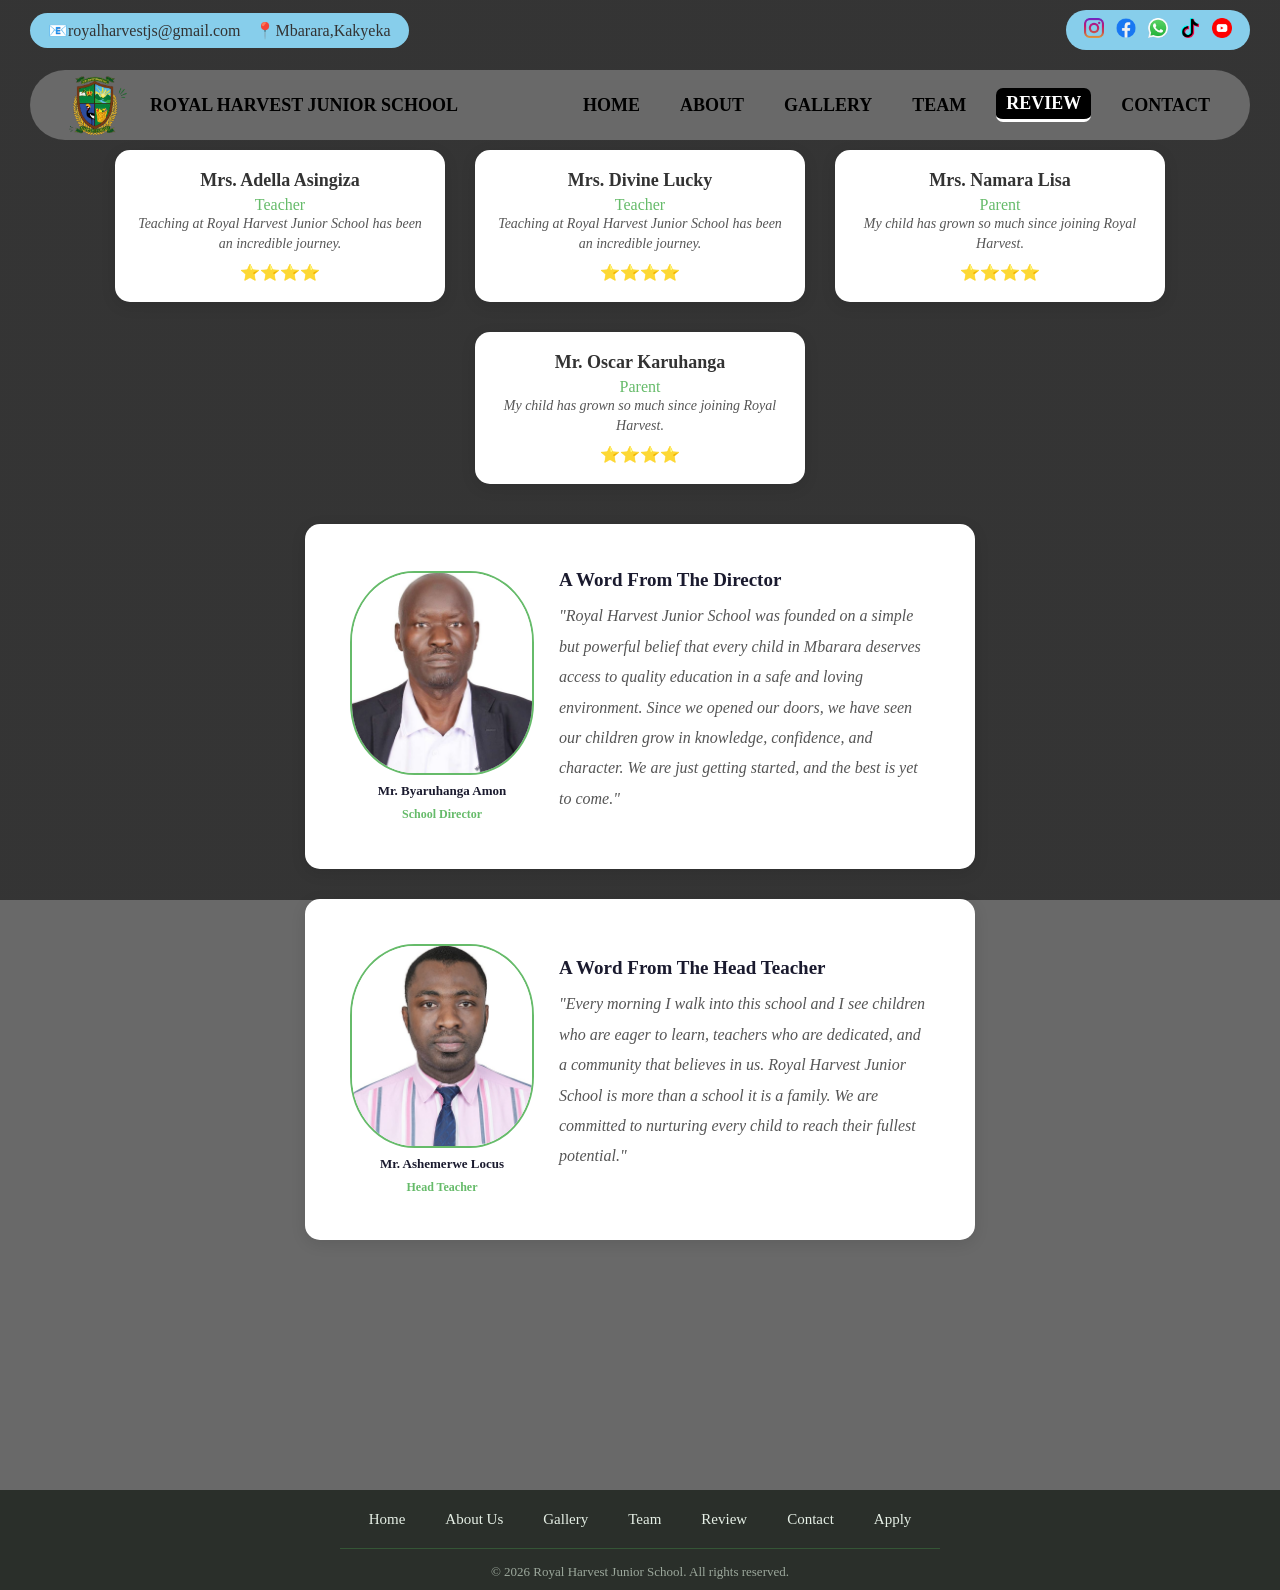
<file: review.html>
<!DOCTYPE html>
<html lang="en">
<head>
    <title>ROYAL HARVEST JUNIOR SCHOOL</title>
    <link rel="stylesheet" href="./assets/css/style.css">
    <style>
        .navlinks a:hover{
            color:white;
            background-color:red;
            border-radius:5px;
            transition: background-color 1s;
        }
              .navlinks a.active {
        background-color: black;
        border-bottom: 3px solid white;
              }
    </style>
</head>

<body class="review-page">
      <!-- TOP NAV BAR -->
          <div class="top-navbar">
           <div class="info">
            <div class="nav-email">
                <span>📧royalharvestjs@gmail.com</span>
            </div>
            <div class="nav-adress">
                <span>📍Mbarara,Kakyeka</span>
            </div>
           </div>
        <div class="socialmedia">
            <a href="https://www.instagram.com/royalharvestjs/" target="_blank">
                <i> <img src="./assets/icons/insta.png" alt=""></i>
            </a>
            <a href="https://www.facebook.com/royalharvestjs" target="_blank">
                <i> <img src="./assets/icons/facebk.png" alt=""></i>
            </a>
            <a href="https://wa.me/256704246507" target="_blank">
                <i> <img src="./assets/icons/whatsapp.png" alt=""></i>
            </a>
            <a href="https://www.tiktok.com/@royalharvestjs" target="_blank">
                <i> <img src="./assets/icons/tik-tok.png" alt=""></i>
            </a>
            <a href="https://www.youtube.com/@royalharvestjs" target="_blank">
                <i> <img src="./assets/icons/youtube.png" alt=""></i>
            </a>
        </div>
        </div>
        </div>
        <!--===============MAIN NAVBAR================-------->
        <div class="navbar">
            <div class="logo">
                <img src="./assets/icons/royal.png" alt="">
                <span>ROYAL HARVEST JUNIOR SCHOOL</span>
            </div>
            <div class="navbar-links">
                <a href="index.html">HOME</a>
                <a href="about.html">ABOUT </a>
                <a href="gallery.html">GALLERY</a>
                <a href="team.html">TEAM</a>
                <a href="review.html" class="active">REVIEW</a>
                <a href="contact.html">CONTACT</a>
            </div>

        </div>
        <!--================MAIN NAVBAR ENDS==============------->
        <div class="review-content">
            <!---------------1st TR.--------->
            <div class="review-card">
            <h3>Mrs. Adella Asingiza</h3>
            <span class="review-role">Teacher</span>
            <p>Teaching at Royal Harvest Junior School has been an incredible journey.</p>
            <div class="review-stars">⭐️⭐️⭐️⭐️</div>
            </div>
            <!-----------1st TR. ENDS--------->

            <!---------------2nd TR.--------->
            <div class="review-card">
            <h3>Mrs. Divine Lucky</h3>
            <span class="review-role">Teacher</span>
            <p>Teaching at Royal Harvest Junior School has been an incredible journey.</p>
            <div class="review-stars">⭐️⭐️⭐️⭐️</div>
            </div>
            <!-----------2nd TR. ENDS--------->

            <!---------------1st Parent--------->
            <div class="review-card">
            <h3>Mrs. Namara Lisa</h3>
            <span class="review-role">Parent</span>
            <p>My child has grown so much since joining Royal Harvest.</p>
            <div class="review-stars">⭐️⭐️⭐️⭐️</div>
            </div>
            <!-----------1st Parent ENDS--------->

            <!---------------2nd Parent--------->
            <div class="review-card">
            <h3>Mr. Oscar Karuhanga</h3>
            <span class="review-role">Parent</span>
            <p>My child has grown so much since joining Royal Harvest.</p>
            <div class="review-stars">⭐️⭐️⭐️⭐️</div>
            </div>
            <!-----------2nd Parent ENDS--------->
        </div>

        <!-- DIRECTOR & HEADMASTER CARDS -->
<div class="admin-review-content">

    <div class="admin-card">
        <div class="admin-img-side">
            <img src="./assets/img/Dir.jpeg" alt="Director">
            <p class="admin-img-name">Mr. Byaruhanga Amon</p>
            <p class="admin-img-title">School Director</p>
        </div>
        <div class="admin-text-side">
            <h3>A Word From The Director</h3>
            <p>"Royal Harvest Junior School was founded on a simple but powerful belief that every child in Mbarara deserves access to quality education in a safe and loving environment. Since we opened our doors, we have seen our children grow in knowledge, confidence, and character. We are just getting started, and the best is yet to come."</p>
        </div>
    </div>

    <div class="admin-card">
        <div class="admin-img-side">
            <img src="./assets/img/HM.jpeg" alt="Headmaster">
            <p class="admin-img-name">Mr. Ashemerwe Locus</p>
            <p class="admin-img-title">Head Teacher</p>
        </div>
        <div class="admin-text-side">
            <h3>A Word From The Head Teacher</h3>
            <p>"Every morning I walk into this school and I see children who are eager to learn, teachers who are dedicated, and a community that believes in us. Royal Harvest Junior School is more than a school it is a family. We are committed to nurturing every child to reach their fullest potential."</p>
        </div>
    </div>

</div>

 <!--===============FOOTER================-------->
<footer class="site-footer">
    <div class="footer-content">
        <div class="footer-item">
            <a href="index.html">Home</a>
        </div>
        <div class="footer-item">
            <a href="about.html">About Us</a>
        </div>
        <div class="footer-item">
            <a href="gallery.html">Gallery</a>
        </div>
        <div class="footer-item">
            <a href="team.html">Team</a>
        </div>
        <div class="footer-item">
            <a href="review.html">Review</a>
        </div>
        <div class="footer-item">
            <a href="contact.html">Contact</a>
        </div>
        <div class="footer-item">
            <a href="apply.html">Apply</a>
        </div>
    </div>
    <p class="footer-copy">&copy; 2026 Royal Harvest Junior School. All rights reserved.</p>
</footer>
<!--================FOOTER ENDS==============------->
</body>
</html>
</file>
<file: assets/css/style.css>
*{
    margin: 0;
    padding: 0;
}
body{
    margin: 0;
    padding: 0;
    
}
              /*=============TOP NAV BAR===========*/
 .top-navbar {
  display: flex;
  justify-content: space-between;
  align-items: center;
  padding: 10px 30px;
  background: transparent;
  /* position: fixed;
  top: 0;
  left: 0;
  right: 0;
  z-index: 1000; */
}

.info {
  display: flex;
  gap: 15px;
  align-items: center;
  background: skyblue;
  padding: 8px 18px;
  border-radius: 50px;
  font-size: 16px;
  color: #333;
}

.socialmedia {
  display: flex;
  gap: 12px;
  align-items: center;
  background: skyblue;
  padding: 8px 18px;
  border-radius: 50px;
}

.socialmedia img {
  width: 20px;
  height: 20px;
  object-fit: contain;
}

/* MAIN NAVBAR */
.navbar {
  display: flex;
  justify-content: space-between;
  align-items: center;
  background: dimgray;
  height: 50px;
  margin: 10px 30px;
  padding: 10px 20px;
  border-radius: 50px;
  /* position: fixed;       
  top: 55px;              
  left: 0;
  right: 0;
  z-index: 1000; */
}

.logo {
  display: flex;
  align-items: center;
  gap: 10px;
  font-weight: bold;
  font-size: 18px;
}

.logo img {
  width: 90px;
  height: 60px;
}

.navbar-links {
  display: flex;
  gap: 20px;
  align-items: center;
  padding: 6px 10px;
  font-size: 18px;
  font-weight: bold;
}
.navbar-links a{
    text-decoration:none;
    color:black;
    padding:5px 10px;
}
.navbar-links a:hover{
    color:white;
    background-color:black;
    border-bottom:3px solid white;
    font-weight:bold;
    border-radius: 7px 7px;
}

.navbar-links a.active{
    color:white;
    background-color:black;
    border-bottom:3px solid white;
    font-weight:bold;
    border-radius:7px 7px;
}
/*==================MAIN NAV BAR ENDS=====================*/
.home-page{
    background-image: linear-gradient(rgba(0, 0, 0, 0.623), rgba(0, 0, 0, 0.623)), url('../img/back-to-sch-2.png');
    background-size: cover;
    background-position: top;
    background-repeat: no-repeat;
    background-attachment: fixed;
    height: 100svh;             
    display: flex;
    flex-direction: column;     
    overflow: hidden;   
}
#hero{
    flex: 1;                    
    display: flex;
    align-items: center;
    justify-content: center;
}
/*=====================HERO CONTENT=============*/
.hero-content{
    display: flex;
    flex-direction: column;
    justify-content: center;
    align-items: center;
    /* min-height: 100vh; */
    text-align: center;
}
.hero-content h1{
    color: white;
    font-size: 40px;
    margin-bottom: 30px;
}
.hero-content p{
    color: white;
    font-size: 20px;
    margin-bottom: 30px;
}
/*==================BUTTONS=================*/
.hero-btns{
    display: flex;
    flex-direction: column;
    align-items: center;
    gap: 20px;
}
.login-btn, .apply-btn, .sign-up-btn{
    background: lightgreen;
    color: #333;
    padding: 12px 40px;
    border-radius: 15px;
    text-decoration: none;
    font-size: 16px;
    font-weight: bold;
    text-align: center;
}

.login-btn:hover, .apply-btn:hover, .sign-up-btn:hover{
    background: green;
    color: white;
} 
                                  /*==================ABOUT PAGE===============*/
.about-page{
    background-color: dimgray;
    background-image: linear-gradient(rgba(0, 0, 0, 0.5), rgba(0, 0, 0, 0.5));
    
}
.about-hero-1{
    background-image: linear-gradient(rgba(0, 0, 0, 0.5), rgba(0, 0, 0, 0.5));
    background-color: dimgray;
    background-size: cover;
    min-height: 70vh;
    display: flex;
    align-items: center;
    justify-content: center;
    padding: 10px 20px 30px;
}

.about-content-1{
    display: flex;
    flex-direction: row;       
    flex-wrap: wrap;           
    justify-content: center;
    gap: 30px;
}

.about-hero-2{
    background-image: linear-gradient(rgba(0, 0, 0, 0.5), rgba(0, 0, 0, 0.5));
    background-color: dimgray;
    padding: 80px 20px;   
}

.about-content-2{
    display: flex;
    flex-direction: column;   
    align-items: center;
    gap: 60px;
    max-width: 1200px;
    margin: 0 auto;
}
.about-card, .about-card-2, .about-card-3{
    background: rgba(255, 255, 255, 0.2);
    backdrop-filter: blur(10px);
    border: 1px solid rgba(76, 175, 80, 0.4);
    border-radius: 20px;
    padding: 35px;
    width: 500px;
    color: #333;
}
.about-card h2, .about-card-2 h2, .about-card-3 h2{
    font-size: 26px;
    font-weight: bold;
    margin-bottom: 10px;
    color: #66bb6a;
    letter-spacing: 1px;
}
.about-card p, .about-card-2 p, .about-card-3 p{
    font-size: 16px;
    line-height: 1.5;
    margin-bottom: 10px;
    color: white;
}
.section-divider{
    width: 100%;
    /* max-width: 800px; */
    height: 2px;
    background: #4caf50;
    margin: 0 ;   
}
.class-grid-wrapper{
    width: 100%;
}

.class-levels-title{
    text-align: center;
    color: #cde8cd;
    font-size: 32px;
    letter-spacing: 2px;
    margin-bottom: 40px;
}

.class-grid{
    display: grid;
    grid-template-columns: repeat(auto-fit, minmax(220px, 1fr));
    gap: 25px;
}

.class-card{
    background: rgba(255, 255, 255, 0.12);
    backdrop-filter: blur(8px);
    border: 1px solid rgba(76, 175, 80, 0.4);
    border-radius: 16px;
    padding: 30px 20px;
    text-align: center;
    transition: transform 0.3s ease, background 0.3s ease;
}
.class-card:hover{
    background: rgba(76, 175, 80, 0.2);
    transform: translateY(-5px);
}
.class-card h3{
    color: #66bb6a;
    font-size: 20px;
    font-weight: bold;
    margin-bottom: 10px;
    letter-spacing: 1px;
}
.class-card p{
    color: #e6f0e6;
    font-size: 14px;
    line-height: 1.4;
}

                   /*==================ABOUT PAGE ENDS===============*/

                    /*==================CONTACT PAGE ENDS===============*/
.contact-page{
    background-color: dimgray;
    background-image: linear-gradient(rgba(0, 0, 0, 0.5), rgba(0, 0, 0, 0.5));
    min-height: 100svh;
    flex-direction: column;
    display: flex;
}
.contact-content{
    flex: 1;
    display: flex;
    flex-direction: row;
    justify-content: center;
    align-items: flex-start;
    gap: 30px;
    padding: 40px 40px 60px;    
}

.contact-form-card{
    background: rgba(255, 255, 255, 0.15);
    backdrop-filter: blur(10px);
    border: 1px solid rgba(76, 175, 80, 0.4);
    border-radius: 20px;
    padding: 35px 35px;         
    flex: 1.2;
}

.contact-form-card h2{
    font-size: 24px;            
    font-weight: bold;
    color: #66bb6a;
    letter-spacing: 2px;
    margin-bottom: 25px;        
}

.contact-input-group{
    position: relative;
    margin-bottom: 18px;        
}

.contact-input-group input,
.contact-input-group textarea{
    width: 100%;
    padding: 13px 12px;         
    font-size: 14px;            
    border: 1px solid #06ff7a;
    outline: none;
    border-radius: 10px;
    background: rgba(255, 255, 255, 0.1);
    color: white;
    box-sizing: border-box;
    font-family: Arial, sans-serif;
    resize: none;
}

.contact-input-group label{
    position: absolute;
    top: 14px;
    left: 12px;
    color: #aaa;
    font-size: 14px;
    pointer-events: none;
    transition: 0.3s ease;
    padding: 0 5px;
}

.contact-input-group input:focus,
.contact-input-group textarea:focus{
    border-color: #66bb6a;
}

.contact-input-group input:focus + label,
.contact-input-group input:not(:placeholder-shown) + label,
.contact-input-group textarea:focus + label,
.contact-input-group textarea:not(:placeholder-shown) + label{
    top: -10px;
    font-size: 11px;
    color: #66bb6a;
    background: rgba(0, 0, 0, 0.3);
    border-radius: 3px;
}

.contact-btn{
    width: 100%;
    padding: 13px 0;           
    background: lightgreen;
    color: #333;
    border: none;
    border-radius: 10px;
    font-size: 16px;          
    font-weight: bold;
    cursor: pointer;
    margin-top: 10px;
    transition: background 0.3s ease;
}

.contact-btn:hover{
    background: #4caf50;
    color: white;
}

.contact-info-card{
    background: rgba(255, 255, 255, 0.15);
    backdrop-filter: blur(10px);
    border: 1px solid rgba(76, 175, 80, 0.4);
    border-radius: 20px;
    padding: 35px 35px;         
    flex: 1;
    display: flex;
    flex-direction: column;
    gap: 20px;                
}

.contact-info-card h2{
    font-size: 24px;           
    font-weight: bold;
    color: #66bb6a;
    letter-spacing: 2px;
    margin-bottom: 5px;
}

.contact-info-item{
    display: flex;
    align-items: flex-start;
    gap: 15px;
}

.contact-info-item span{
    font-size: 22px;
    margin-top: 2px;
}

.info-label{
    font-size: 12px;
    color: #aaa;
    letter-spacing: 1px;
    text-transform: uppercase;
    margin-bottom: 4px;
}

.info-value{
    font-size: 15px;           
    color: white;
    font-weight: 500;
}

.contact-socials{
    margin-top: 5px;
}

.contact-social-icons{
    display: flex;
    gap: 12px;
    margin-top: 10px;
}

.contact-social-icons img{
    width: 26px;                
    height: 26px;
    object-fit: contain;
    transition: transform 0.2s ease;
    cursor: pointer;
}

.contact-social-icons img:hover{
    transform: scale(1.2);
}
                   /*==================CONTACT PAGE ENDS===============*/

                                /*==================GALLERY PAGE===============*/
.gallery-page{
    background-color: dimgray;
    background-image: linear-gradient(rgba(0, 0, 0, 0.5), rgba(0, 0, 0, 0.5));
    background-size: cover;
    background-position: top;
    background-repeat: no-repeat;
    background-attachment: fixed;
}
.gallery-content{
    display: flex;
    flex-wrap: wrap;
    justify-content: center;
    gap: 50px;
    padding: 10px 10px 0 10px;
}
.gallery-card{
    width: 400px;
    height: 400px;
    border-radius: 15px;
    overflow: hidden;  
}
.gallery-card img{
    width: 100%;
    height: 100%;
    object-fit: cover;
}         
/*==================GALLERY VIDEO===============*/
.video-section{
    padding: 60px 0;
    text-align: center;
}
.video-title{
    color: #cde8cd;
    font-size: 32px;
    letter-spacing: 2px;
    margin-bottom: 30px;
}
.gallery-video{
    width: 95%;
    max-width: 95%;
    border-radius: 20px;
    border: 1px solid rgba(76, 175, 80, 0.4);
    display: block;
    margin: 0 auto;
}
                                /*==================GALLERY VIDEO ENDS===============*/

                                /*==================GALLERY PAGE ENDS===============*/             

/*==================TEAM PAGE===============*/
.team-page{
    background-image: linear-gradient(rgba(0, 0, 0, 0.5), rgba(0, 0, 0, 0.5));
    background-size: cover;
    background-position: top;
    background-repeat: no-repeat;
    background-attachment: fixed;
}

.team-section{
    padding: 30px 40px 60px;
}

.team-title{
    text-align: center;
    font-size: 32px;
    font-weight: bold;
    color: black;
    letter-spacing: 2px;
    margin-bottom: 8px;
}

.team-subtitle{
    text-align: center;
    font-size: 15px;
    color: Black;
    margin-bottom: 40px;
}

.herocards2{
    display: grid;
    grid-template-columns: repeat(3, 1fr);
    gap: 30px;
    max-width: 1100px;
    margin: 0 auto;
}

.staff-card{
    width: 100%;
    background: #ffffff;
    border-radius: 18px;
    overflow: hidden;
    box-shadow: 0 10px 30px rgba(0,0,0,0.08);
    font-family: Arial, Helvetica, sans-serif;
    transition: all ease 0.5s;
}

.staff-card:hover{
    transform: translateY(-5px);
    box-shadow: 0 16px 40px rgba(0,0,0,0.2);
}

.staff-card__photo{
    width: 100%;
    aspect-ratio: 1 / 1;
    object-fit: cover;
    display: block;
    transition: transform 0.3s ease;
}

.staff-card:hover .staff-card__photo{
    transform: scale(1.05);
}

.staff-card__body{
    padding: 24px 24px 28px;
}

.staff-card__name{
    margin: 0 0 8px;
    font-size: 1.3rem;
    font-weight: 700;
    color: #1a1a2e;
    font-family: Georgia, 'Times New Roman', serif;
}

.staff-card__role{
    margin: 0 0 12px;
    font-size: 0.95rem;
    font-weight: 600;
    color: #4caf50;
}

.staff-card__bio{
    margin: 0;
    font-size: 0.92rem;
    line-height: 1.6;
    color: #5b5f6b;
}
/*==================TEAM PAGE ENDS===============*/

                                /*==================REVIEW PAGE===============*/
.review-page{
    background-color: dimgray;
    background-image: linear-gradient(rgba(0, 0, 0, 0.5), rgba(0, 0, 0, 0.5));
    background-size: cover;
    background-position: top;
    background-repeat: no-repeat;
    background-attachment: fixed;
    min-height: 100svh;
    display: flex;
    flex-direction: column;
}
.review-content{
    display: flex;
    flex-wrap: wrap;
    justify-content: center;
    gap: 30px;
    /* padding: 150px 10px 0 10px; */
}
.review-card{
    background: white;
    border-radius: 15px;
    padding: 20px;
    width: 290px;
    text-align: center;
    box-shadow: 0 4px 15px rgba(0, 0, 0, 0.1);
}
.review-card h3{
    font-size: 18px;
    font-weight: bold;
    color: #333;
    margin-bottom: 5px;
}
.review-card role{   
    background: #333;
    color: white;
    padding: 5px 15px;
    border-radius: 20px;
    font-size: 12px;
    display: inline-block;
    margin-bottom: 15px;
}
.review-role{
    color: #66bb6a;
}
.review-card p{
    font-size: 14px;
    line-height: 1.4;
    color: #555;
    font-style: italic;
    margin-bottom: 10px;
}             
.review-card .review-stars{
    font-size: 16px;
}    
.admin-review-content{
    flex: 1;
    display: flex;
    flex-wrap: wrap;
    justify-content: center;
    gap: 30px;
    padding: 40px 10px 250px;
}

.admin-card{
    display: flex;
    flex-direction: row;
    align-items: center;
    gap: 25px;
    background: white;
    border-radius: 15px;
    padding: 45px;
    width: 580px;
    box-shadow: 0 4px 15px rgba(0,0,0,0.1);
}

.admin-img-side{
    display: flex;
    flex-direction: column;
    align-items: center;
    gap: 8px;
    min-width: 120px;
}

.admin-img-side img{
    width: 180px;
    height: 200px;
    border-radius: 35%;
    object-fit: cover;
    border: 2px solid #66bb6a;
}

.admin-img-name{
    font-size: 13px;
    font-weight: bold;
    color: #1a1a2e;
    text-align: center;
    margin: 0;
}

.admin-img-title{
    font-size: 12px;
    color: #66bb6a;
    font-weight: 600;
    text-align: center;
    margin: 0;
}

.admin-text-side{
    flex: 1;
}

.admin-text-side h3{
    font-size: 19px;
    font-weight: bold;
    color: #1a1a2e;
    margin-bottom: 10px;
}

.admin-text-side p{
    font-size: 16px;
    line-height: 1.9;
    color: #555;
    font-style: italic;
    margin-bottom: 10px;
}

                                /*==================REVIEW PAGE ENDS===============*/
/*==================FOOTER===============*/
.site-footer{
    background: #2a2f2a;
    padding: 20px 20px 10px;
    text-align: center;
    flex-shrink: 0;
}

.footer-content{
    display: flex;
    flex-wrap: wrap;
    justify-content: center;
    gap: 40px;
    margin-bottom: 20px;
}

.footer-item a{
    color: #e6f0e6;
    font-size: 15px;
    text-decoration: none;
    transition: color 0.3s ease;
}

.footer-item a:hover{
    color: #66bb6a;
}

.footer-copy{
    color: #9ca89c;
    font-size: 13px;
    border-top: 1px solid rgba(76, 175, 80, 0.3);
    padding-top: 15px;
    max-width: 600px;
    margin: 0 auto;
}
/*==================FOOTER ENDS===============*/
                                
/* ====================APPLY PAGE STARTS===============*/  
/*  */

@keyframes fadeIn{
    from{
        opacity: 0;
    }
    to{
        opacity: 1;
    }
}
/*==================PAGE TRANSITION ENDS===============*/

/* =====================================================
   RESPONSIVE MEDIA QUERIES
===================================================== */

/* ============================================================
   1024px AND BELOW
   ============================================================ */
@media (max-width: 1024px) {

    /* NAVBAR */
    .logo {
        font-size: 15px;
    }
    .logo img {
        width: 65px;
        height: 44px;
    }
    .navbar-links {
        gap: 10px;
        font-size: 14px;
    }
    .navbar-links a {
        padding: 4px 8px;
    }

    /* HOME */
    .hero-content h1 {
        font-size: 32px;
    }
    .hero-content p {
        font-size: 18px;
    }

    /* ABOUT */
    .about-card, .about-card-2, .about-card-3 {
        width: 420px;
    }

    /* TEAM */
    .herocards2 {
        grid-template-columns: repeat(2, 1fr);
        max-width: 800px;
    }

    /* GALLERY */
    .gallery-card {
        width: 300px;
        height: 300px;
    }

    /* REVIEW */
    .admin-card {
        width: 460px;
    }
}

/* ============================================================
   768px AND BELOW
   ============================================================ */
@media (max-width: 768px) {

    /* TOP NAVBAR */
    .top-navbar {
        padding: 8px 15px;
    }
    .info {
        font-size: 12px;
        padding: 6px 12px;
        gap: 8px;
    }
    .socialmedia {
        padding: 6px 10px;
        gap: 8px;
    }
    .socialmedia img {
        width: 16px;
        height: 16px;
    }

    /* MAIN NAVBAR */
    .navbar {
        margin: 8px 10px;
        padding: 8px 15px;
        height: auto;
        flex-wrap: wrap;
        gap: 8px;
        border-radius: 20px;
    }
    .logo {
        font-size: 13px;
    }
    .logo img {
        width: 50px;
        height: 34px;
    }
    .navbar-links {
        gap: 4px;
        font-size: 11px;
        flex-wrap: wrap;
        justify-content: center;
    }
    .navbar-links a {
        padding: 3px 6px;
    }

    .home-page,
    .team-page,
    .review-page,
    .about-page,
    .gallery-page,
    .contact-page,
    .apply-page,
    .login-page {
        background-attachment: scroll;
    }

    .home-page {
        height: 100dvh;
        min-height: -webkit-fill-available;
    }

    /* HOME */
    .hero-content h1 {
        font-size: 24px;
        margin-bottom: 15px;
        padding: 0 15px;
    }
    .hero-content p {
        font-size: 15px;
        margin-bottom: 15px;
        padding: 0 15px;
    }
    .login-btn, .apply-btn, .sign-up-btn {
        padding: 10px 30px;
        font-size: 14px;
    }
    .hero-btns {
        gap: 12px;
    }

    /* ABOUT */
    .about-hero-1 {
        min-height: auto;
        padding: 20px 15px;
    }
    .about-content-1 {
        flex-direction: column;
        align-items: center;
    }
    .about-card, .about-card-2, .about-card-3 {
        width: 90%;
        padding: 25px;
    }
    .about-card h2, .about-card-2 h2, .about-card-3 h2 {
        font-size: 20px;
    }
    .about-card p, .about-card-2 p, .about-card-3 p {
        font-size: 14px;
    }
    .about-hero-2 {
        padding: 40px 15px;
    }
    .class-levels-title {
        font-size: 24px;
    }
    .class-grid {
        grid-template-columns: repeat(auto-fit, minmax(150px, 1fr));
        gap: 15px;
    }

    /* GALLERY */
    .gallery-content {
        gap: 20px;
        padding: 10px;
    }
    .gallery-card {
        width: 280px;
        height: 280px;
    }
    .video-title {
        font-size: 24px;
    }
    .video-section {
        padding: 30px 0;
    }

    /* TEAM */
    .team-section {
        padding: 20px 20px 40px;
    }
    .team-title {
        font-size: 26px;
    }
    .herocards2 {
        grid-template-columns: repeat(2, 1fr);
        gap: 20px;
        max-width: 100%;
    }
    .staff-card__name {
        font-size: 1.1rem;
    }
    .staff-card__body {
        padding: 18px;
    }

    .review-page {
        min-height: 100dvh;
        min-height: -webkit-fill-available;
        display: flex;
        flex-direction: column;
    }
    .review-content {
        padding: 20px 10px;
        gap: 20px;
        display: flex;
        flex-wrap: wrap;
        justify-content: center;
    }
    .review-card {
        width: 250px;
    }
    .admin-review-content {
        flex: 1;
        padding: 30px 10px 60px;
        gap: 20px;
        display: flex;
        flex-wrap: wrap;
        justify-content: center;
    }

    .admin-card {
        width: 90%;
        padding: 25px;
        gap: 20px;
    }
    .admin-img-side img {
        width: 130px;
        height: 150px;
    }
    .admin-text-side h3 {
        font-size: 16px;
    }
    .admin-text-side p {
        font-size: 14px;
        line-height: 1.6;
    }

    .contact-page {
        min-height: 100dvh;
        min-height: -webkit-fill-available;
        display: flex;
        flex-direction: column;
    }
    .contact-content {
        flex: 1;
        display: flex;
        flex-direction: column;
        padding: 30px 20px 40px;
        gap: 20px;
    }
    .contact-form-card,
    .contact-info-card {
        padding: 25px 20px;
        flex: none;
        width: 100%;
        box-sizing: border-box;
    }
    .contact-form-card h2,
    .contact-info-card h2 {
        font-size: 20px;
        margin-bottom: 20px;
    }

    .apply-page {
        min-height: 100dvh;
        min-height: -webkit-fill-available;
        display: flex;
        flex-direction: column;
    }
    .apply-content {
        flex: 1;
        display: flex;
        justify-content: center;
        align-items: center;
        padding: 30px 15px 40px;
    }
    .apply-card {
        width: 90%;
        padding: 30px 20px;
    }

    /* FOOTER */
    .footer-content {
        gap: 20px;
    }
    .footer-item a {
        font-size: 13px;
    }
}

/* ============================================================
   480px AND BELOW — mobile phones
   ============================================================ */
@media (max-width: 480px) {

    /* TOP NAVBAR */
    .nav-adress {
        display: none;
    }
    .info {
        font-size: 11px;
        padding: 5px 10px;
    }
    .socialmedia img {
        width: 14px;
        height: 14px;
    }

    /* MAIN NAVBAR */
    .logo span {
        display: none;
    }
    .navbar {
        margin: 5px 8px;
        border-radius: 15px;
    }
    .navbar-links {
        font-size: 10px;
        gap: 2px;
    }
    .navbar-links a {
        padding: 3px 4px;
    }

    .home-page {
        height: 100dvh;
        min-height: -webkit-fill-available;
    }

    /* HOME */
    .hero-content h1 {
        font-size: 18px;
    }
    .hero-content p {
        font-size: 13px;
    }
    .login-btn, .apply-btn, .sign-up-btn {
        padding: 10px 25px;
        font-size: 13px;
    }

    /* ABOUT */
    .about-card, .about-card-2, .about-card-3 {
        width: 95%;
        padding: 18px;
    }
    .about-card h2, .about-card-2 h2, .about-card-3 h2 {
        font-size: 18px;
    }
    .class-grid {
        grid-template-columns: 1fr;
    }

    /* GALLERY */
    .gallery-card {
        width: 90%;
        height: 220px;
    }

    /* TEAM */
    .herocards2 {
        grid-template-columns: 1fr;
    }
    .team-title {
        font-size: 22px;
    }
    .team-subtitle {
        font-size: 13px;
    }

    /* REVIEW */
    .review-card {
        width: 90%;
    }
    .admin-card {
        flex-direction: column;
        align-items: center;
        text-align: center;
        width: 95%;
        padding: 20px 15px;
    }
    .admin-img-side img {
        width: 120px;
        height: 120px;
        border-radius: 50%;
    }
    .admin-review-content {
        padding: 20px 10px 60px;
    }

    /* CONTACT */
    .contact-input-group input,
    .contact-input-group textarea {
        font-size: 13px;
        padding: 11px 10px;
    }
    .contact-btn {
        font-size: 14px;
    }

    /* APPLY */
    .apply-card {
        width: 95%;
        padding: 20px 15px;
    }
    .apply-card h2 {
        font-size: 20px;
    }

    /* FOOTER */
    .footer-content {
        flex-direction: column;
        align-items: center;
        gap: 12px;
    }
    .footer-item a {
        font-size: 14px;
    }
}
</file>
